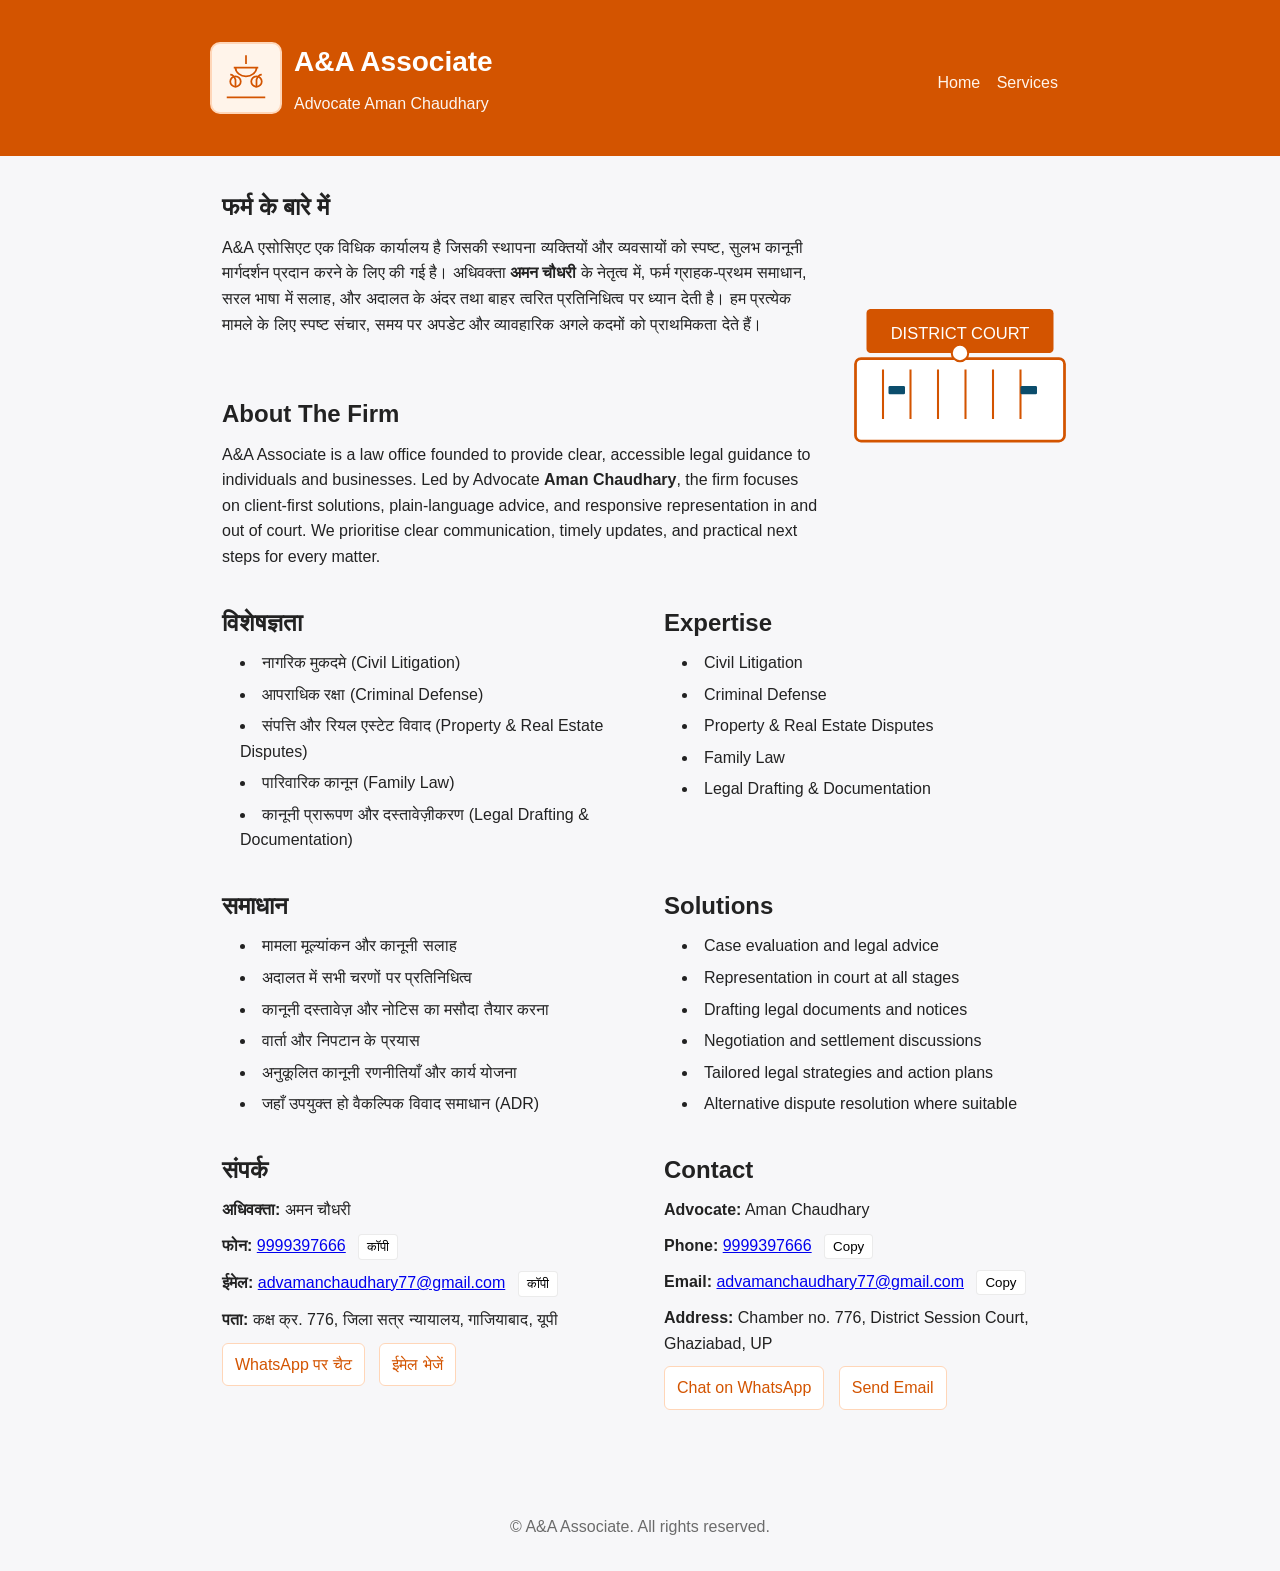
<file: index.html>
<!doctype html>
<html lang="en">
<head>
  <meta charset="utf-8" />
  <meta name="viewport" content="width=device-width,initial-scale=1" />
  <title>A&A Associate — Aman Chaudhary</title>
  <link rel="stylesheet" href="css/style.css">
</head>
<body>
  <header class="site-header">
    <div class="container header-inner">
      <div class="brand">
        <img src="images/justice.svg" alt="Justice logo" class="logo-icon logo-justice">
        <div>
          <h1>A&amp;A Associate</h1>
          <p class="tagline">Advocate Aman Chaudhary</p>
        </div>
      </div>
      <nav class="main-nav">
        <a href="index.html">Home</a>
        <a href="services.html">Services</a>
      </nav>
      <button class="nav-toggle" aria-label="Toggle navigation">☰</button>
    </div>
  </header>

  <main class="container">
    <section id="about">
      <div class="about-grid">
        <div class="about-text">
            <div class="bilingual stacked">
              <div class="col hi">
                <h2>फर्म के बारे में</h2>
                <p>A&amp;A एसोसिएट एक विधिक कार्यालय है जिसकी स्थापना व्यक्तियों और व्यवसायों को स्पष्ट, सुलभ कानूनी मार्गदर्शन प्रदान करने के लिए की गई है। अधिवक्ता <strong>अमन चौधरी</strong> के नेतृत्व में, फर्म ग्राहक-प्रथम समाधान, सरल भाषा में सलाह, और अदालत के अंदर तथा बाहर त्वरित प्रतिनिधित्व पर ध्यान देती है। हम प्रत्येक मामले के लिए स्पष्ट संचार, समय पर अपडेट और व्यावहारिक अगले कदमों को प्राथमिकता देते हैं।</p>
              </div>
              <div class="col en">
                <h2>About The Firm</h2>
                <p>A&amp;A Associate is a law office founded to provide clear, accessible legal guidance to individuals and businesses. Led by Advocate <strong>Aman Chaudhary</strong>, the firm focuses on client-first solutions, plain-language advice, and responsive representation in and out of court. We prioritise clear communication, timely updates, and practical next steps for every matter.</p>
              </div>
            </div>
        </div>
        <div class="about-image">
          <img src="images/courtroom.svg" alt="Courtroom illustration">
        </div>
      </div>
    </section>

    <section id="expertise">
      <button class="accordion">Practice Areas</button>
      <div class="panel">
          <div class="bilingual">
            <div class="col hi">
              <h2>विशेषज्ञता</h2>
              <ul class="bullet-list">
                <li>नागरिक मुकदमे (Civil Litigation)</li>
                <li>आपराधिक रक्षा (Criminal Defense)</li>
                <li>संपत्ति और रियल एस्टेट विवाद (Property &amp; Real Estate Disputes)</li>
                <li>पारिवारिक कानून (Family Law)</li>
                <li>कानूनी प्रारूपण और दस्तावेज़ीकरण (Legal Drafting &amp; Documentation)</li>
              </ul>
            </div>
            <div class="col en">
                <h2>Expertise</h2>
                <ul class="bullet-list">
                  <li>Civil Litigation</li>
                  <li>Criminal Defense</li>
                  <li>Property &amp; Real Estate Disputes</li>
                  <li>Family Law</li>
                  <li>Legal Drafting &amp; Documentation</li>
                </ul>
            </div>
          </div>
      </div>
    </section>

    <section id="solutions">
      <button class="accordion">How We Help</button>
      <div class="panel">
          <div class="bilingual">
            <div class="col hi">
              <h2>समाधान</h2>
              <ul class="bullet-list">
                <li>मामला मूल्यांकन और कानूनी सलाह</li>
                <li>अदालत में सभी चरणों पर प्रतिनिधित्व</li>
                <li>कानूनी दस्तावेज़ और नोटिस का मसौदा तैयार करना</li>
                <li>वार्ता और निपटान के प्रयास</li>
                <li>अनुकूलित कानूनी रणनीतियाँ और कार्य योजना</li>
                <li> जहाँ उपयुक्त हो वैकल्पिक विवाद समाधान (ADR)</li>
              </ul>
            </div>
            <div class="col en">
              <h2>Solutions</h2>
              <ul class="bullet-list">
                <li>Case evaluation and legal advice</li>
                <li>Representation in court at all stages</li>
                <li>Drafting legal documents and notices</li>
                <li>Negotiation and settlement discussions</li>
                <li>Tailored legal strategies and action plans</li>
                <li>Alternative dispute resolution where suitable</li>
              </ul>
            </div>
          </div>
      </div>
    </section>

    <section id="contact">
      <div class="bilingual">
        <div class="col hi">
          <h2>संपर्क</h2>
          <p><strong>अधिवक्ता:</strong> अमन चौधरी</p>
          <p><strong>फोन:</strong> <a href="tel:+919999397666">9999397666</a> <button class="copy-btn" data-copy="9999397666">कॉपी</button></p>
          <p><strong>ईमेल:</strong> <a href="mailto:advamanchaudhary77@gmail.com">advamanchaudhary77@gmail.com</a> <button class="copy-btn" data-copy="advamanchaudhary77@gmail.com">कॉपी</button></p>
          <p><strong>पता:</strong> कक्ष क्र. 776, जिला सत्र न्यायालय, गाजियाबाद, यूपी</p>
          <p class="contact-shortcuts">
            <a class="shortcut-btn" href="https://api.whatsapp.com/send?phone=919999397666" target="_blank" rel="noopener">WhatsApp पर चैट</a>
            <a class="shortcut-btn" href="mailto:advamanchaudhary77@gmail.com">ईमेल भेजें</a>
          </p>
        </div>
        <div class="col en">
          <h2>Contact</h2>
          <p><strong>Advocate:</strong> Aman Chaudhary</p>
          <p><strong>Phone:</strong> <a href="tel:+919999397666">9999397666</a> <button class="copy-btn" data-copy="9999397666">Copy</button></p>
          <p><strong>Email:</strong> <a href="mailto:advamanchaudhary77@gmail.com">advamanchaudhary77@gmail.com</a> <button class="copy-btn" data-copy="advamanchaudhary77@gmail.com">Copy</button></p>
          <p><strong>Address:</strong> Chamber no. 776, District Session Court, Ghaziabad, UP</p>
          <p class="contact-shortcuts">
            <a class="shortcut-btn" href="https://api.whatsapp.com/send?phone=919999397666" target="_blank" rel="noopener">Chat on WhatsApp</a>
            <a class="shortcut-btn" href="mailto:advamanchaudhary77@gmail.com">Send Email</a>
          </p>
        </div>
      </div>
    </section>

    
  </main>

  <footer class="site-footer">
    <div class="container">
      <p>&copy; A&amp;A Associate. All rights reserved.</p>
    </div>
  </footer>
  <script src="js/script.js"></script>
</body>
</html>
</file>
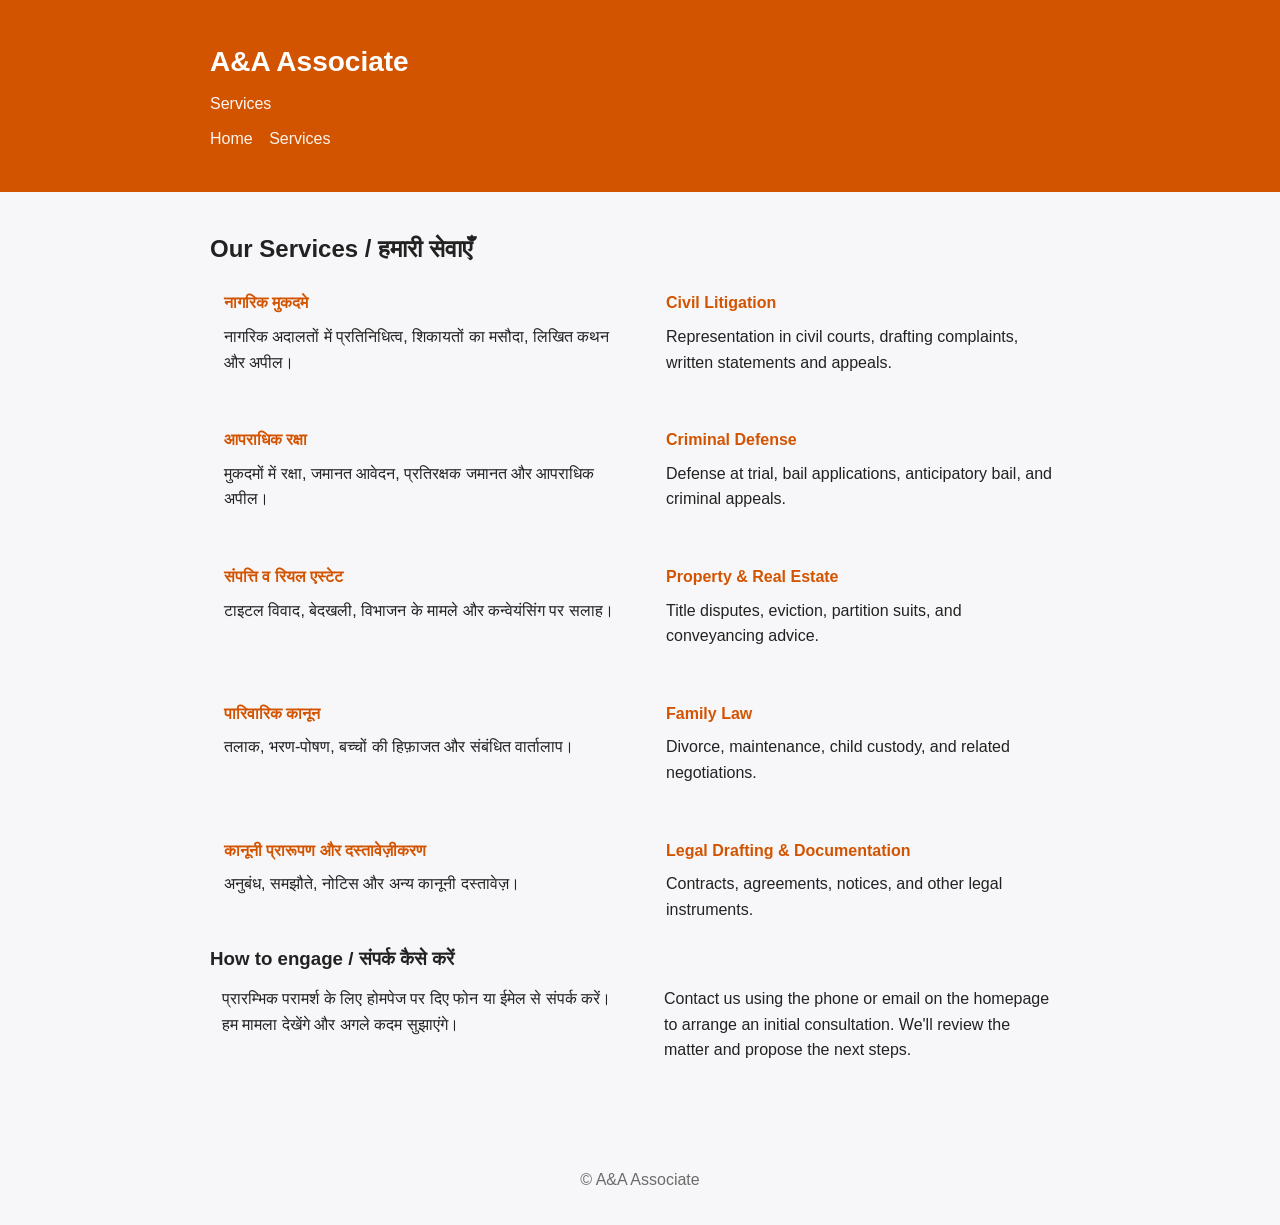
<file: services.html>
<!doctype html>
<html lang="en">
<head>
  <meta charset="utf-8" />
  <meta name="viewport" content="width=device-width,initial-scale=1" />
  <title>Services — A&A Associate</title>
  <link rel="stylesheet" href="css/style.css">
</head>
<body>
  <header class="site-header">
    <div class="container">
      <h1>A&amp;A Associate</h1>
      <p class="tagline">Services</p>
      <nav>
        <a href="index.html">Home</a>
        <a href="services.html">Services</a>
      </nav>
    </div>
  </header>

  <main class="container">
    <section>
      <h2>Our Services / हमारी सेवाएँ</h2>
      <div class="bilingual-rows">
        <div class="cell hi"><strong>नागरिक मुकदमे</strong><div>नागरिक अदालतों में प्रतिनिधित्व, शिकायतों का मसौदा, लिखित कथन और अपील।</div></div>
        <div class="cell en"><strong>Civil Litigation</strong><div>Representation in civil courts, drafting complaints, written statements and appeals.</div></div>

        <div class="cell hi"><strong>आपराधिक रक्षा</strong><div>मुकदमों में रक्षा, जमानत आवेदन, प्रतिरक्षक जमानत और आपराधिक अपील।</div></div>
        <div class="cell en"><strong>Criminal Defense</strong><div>Defense at trial, bail applications, anticipatory bail, and criminal appeals.</div></div>

        <div class="cell hi"><strong>संपत्ति व रियल एस्टेट</strong><div>टाइटल विवाद, बेदखली, विभाजन के मामले और कन्‍वेयंसिंग पर सलाह।</div></div>
        <div class="cell en"><strong>Property &amp; Real Estate</strong><div>Title disputes, eviction, partition suits, and conveyancing advice.</div></div>

        <div class="cell hi"><strong>पारिवारिक कानून</strong><div>तलाक, भरण-पोषण, बच्चों की हिफ़ाजत और संबंधित वार्तालाप।</div></div>
        <div class="cell en"><strong>Family Law</strong><div>Divorce, maintenance, child custody, and related negotiations.</div></div>

        <div class="cell hi"><strong>कानूनी प्रारूपण और दस्तावेज़ीकरण</strong><div>अनुबंध, समझौते, नोटिस और अन्य कानूनी दस्तावेज़।</div></div>
        <div class="cell en"><strong>Legal Drafting &amp; Documentation</strong><div>Contracts, agreements, notices, and other legal instruments.</div></div>
      </div>

      <h3>How to engage / संपर्क कैसे करें</h3>
      <div class="bilingual">
        <div class="col hi">
          <p>प्रारम्भिक परामर्श के लिए होमपेज पर दिए फोन या ईमेल से संपर्क करें। हम मामला देखेंगे और अगले कदम सुझाएंगे।</p>
        </div>
        <div class="col en">
          <p>Contact us using the phone or email on the homepage to arrange an initial consultation. We'll review the matter and propose the next steps.</p>
        </div>
      </div>
    </section>
  </main>

  <footer class="site-footer">
    <div class="container">
      <p>&copy; A&amp;A Associate</p>
    </div>
  </footer>
</body>
</html>
</file>
<file: css/style.css>
*{box-sizing:border-box;margin:0;padding:0;font-family:Arial,Helvetica,sans-serif}
body{background:#f7f7f9;color:#222;line-height:1.6}
.container{max-width:900px;margin:0 auto;padding:20px}
.site-header{background:#d35400;color:#fff;padding:20px 0}
.site-header h1{margin:0;font-size:28px}
.site-header .tagline{margin-top:6px;opacity:.95}
.site-header nav{margin-top:10px}
.site-header nav a{color:#fff4ea;margin-right:12px;text-decoration:none}
/* Header layout with icon */
.header-inner{display:flex;align-items:center;gap:16px;justify-content:space-between}
.brand{display:flex;align-items:center;gap:12px}
.logo-icon{width:56px;height:56px}
.logo-justice{width:72px;height:72px;border-radius:10px;padding:6px;background:#fff4ea;border:2px solid #ffd6b8}
.main-nav a{color:#fff4ea;margin-right:12px;text-decoration:none}
.nav-toggle{display:none;background:transparent;border:0;color:#fff;font-size:22px}

/* Bilingual two-column layout */
.bilingual{display:flex;gap:24px;align-items:flex-start;flex-wrap:wrap}
.bilingual .col{flex:1;min-width:260px;padding:12px}
.bilingual.stacked{flex-direction:column}
.bilingual .col.en h2,.bilingual .col.hi h2{margin:0 0 8px;padding:0}
.bilingual .col p,.bilingual .col ul,.bilingual-rows .cell > div{margin:0 0 10px}
/* Ensure any leftover accordion panel content is visible */
.panel{display:block;max-height:none;padding:0;border:0;background:transparent}
/* hide leftover accordion buttons (content now visible) */
.accordion{display:none}

/* Bilingual rows grid: align English and Hindi cells side-by-side */
.bilingual-rows{display:grid;grid-template-columns:1fr 1fr;gap:18px 24px;align-items:start}
.bilingual-rows .cell{padding:12px 14px;background:rgba(255,255,255,0.02);border-radius:6px;display:flex;flex-direction:column;justify-content:flex-start}
.bilingual-rows .cell strong{display:block;color:#d35400;margin-bottom:8px}
.bilingual-rows .cell.hi{direction:ltr;text-align:left}

/* Copy button */
.copy-btn{margin-left:8px;padding:4px 8px;border-radius:4px;border:1px solid rgba(0,0,0,0.08);background:#fff;cursor:pointer}

/* About section grid */
.about-grid{display:flex;gap:18px;align-items:center}
.about-text{flex:1}
.about-image img{width:220px;max-width:45vw;border-radius:8px}

/* Shortcut buttons */
.contact-shortcuts{margin-top:10px}
.shortcut-btn{display:inline-block;margin-right:10px;padding:8px 12px;background:#fff;color:#d35400;border-radius:6px;text-decoration:none;border:1px solid #ffd6b8}
.contact-shortcuts small{display:block;margin-top:8px;color:#666}

/* services list accents */
.services-list li{background:#fff;border:1px solid #ffd6b8;padding:12px;margin-bottom:10px;border-radius:6px}
.services-list li h3{color:#d35400}

/* generic bullet list styling */
.bullet-list{list-style:disc inside;margin:8px 0;padding-left:18px;color:#222}
.bullet-list li{margin:6px 0}

main h2{margin:18px 0 10px}
.services-list{list-style:none;margin-top:12px}
.services-list li{background:#fff;border:1px solid #e3e6ea;padding:12px;margin-bottom:10px;border-radius:6px}
.site-footer{margin-top:30px;padding:12px 0;text-align:center;color:#6b6b6b}
@media (max-width:600px){.container{padding:12px}.site-header h1{font-size:20px}}
@media (max-width:760px){
	.main-nav{display:none}
	.nav-toggle{display:block}
}
</file>
